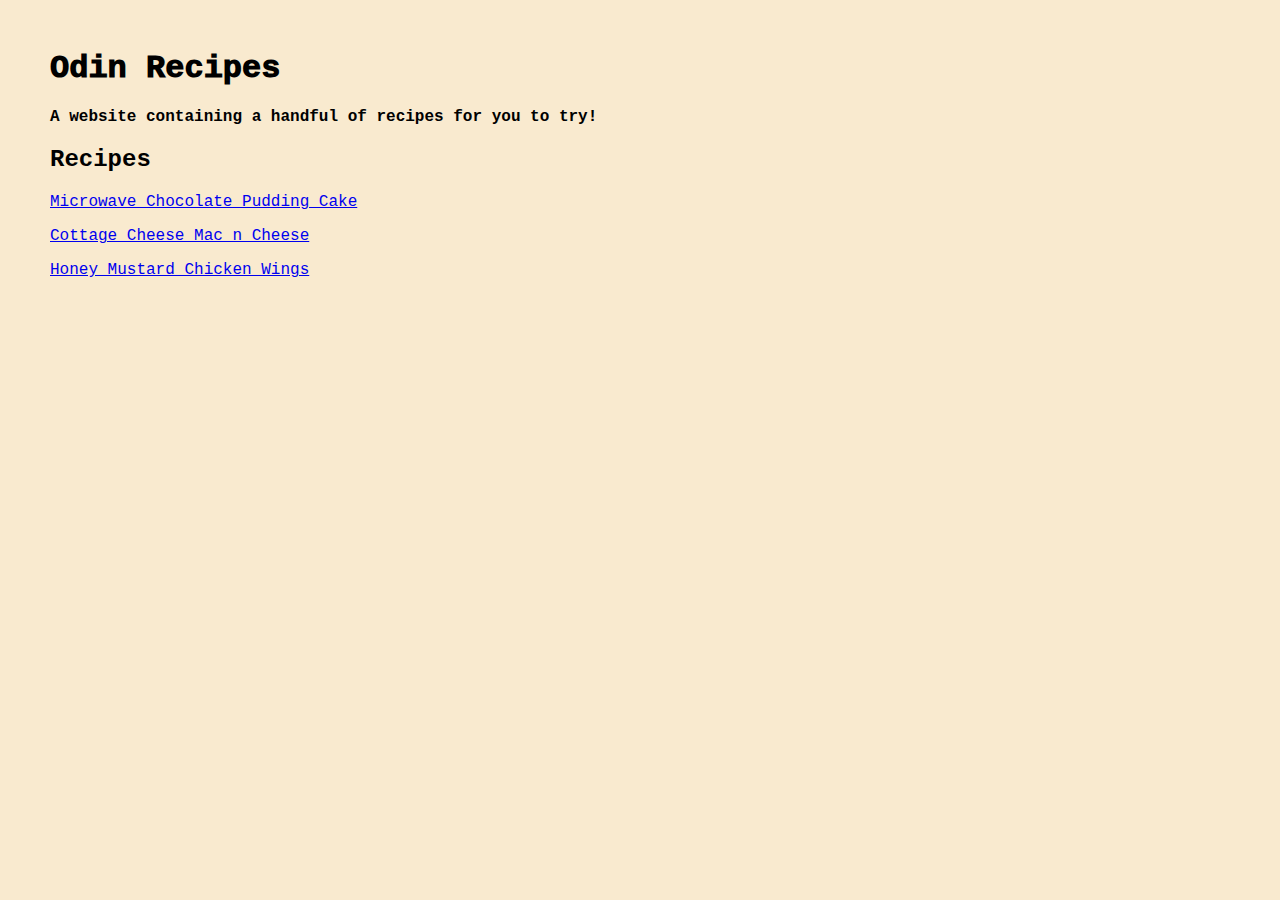
<file: index.html>
<!DOCTYPE html>

<html lang="en">
<head>
    <meta charset="UTF-8">
    <meta name="viewport" content="widht=device-width, initial-scale=1.0">
    <title>Odin Recipes Webpage</title>
    <link rel="stylesheet" href="style.css">
</head>
<body>
    <h1>Odin Recipes</h1>
    <p class="info"><strong>A website containing a handful of recipes for you to try!</strong></p>
    <h2>Recipes</h2>
    <p><a href="recipes/microwave-pudding-chocolate-cake.html">Microwave Chocolate Pudding Cake</a></p>
    <p><a href="recipes/cottage-cheese-mac-n-cheese.html">Cottage Cheese Mac n Cheese</a></p>
    <p><a href="recipes/honey-mustard-chicken-wings.html">Honey Mustard Chicken Wings</a></p>
</body>       

</html>
</file>
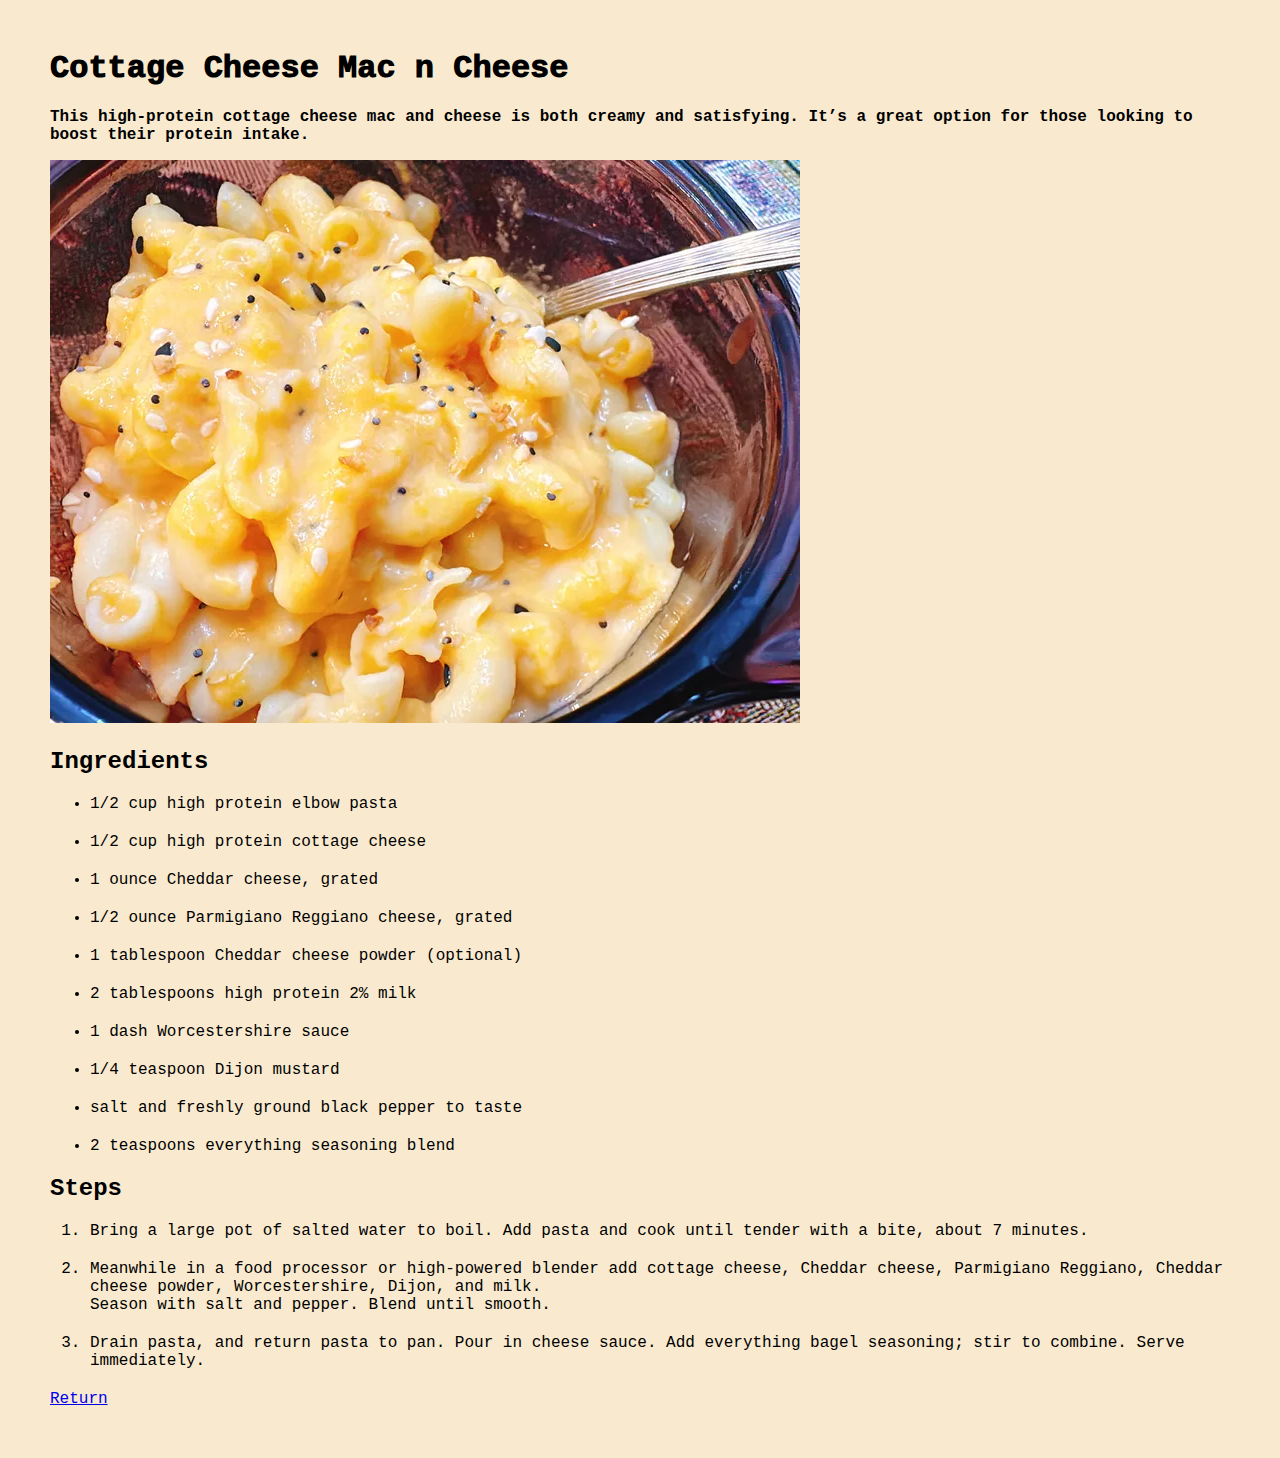
<file: recipes/cottage-cheese-mac-n-cheese.html>
<!DOCTYPE html>
<html lang="en">
<head>
    <meta charset="UTF-8">
    <meta name="viewport" content="width=device-width, initial-scale=1.0">
    <title>Cottage Cheese Mac n Cheese</title>
    <link rel="stylesheet" href="../style.css">
</head>
<body>
    <h1>Cottage Cheese Mac n Cheese</h1>
    <p class="recipe-desc">This high-protein cottage cheese mac and cheese is both creamy and satisfying. It’s a great option for those looking to boost their protein intake.</p>
    <img src="./CottageCheeseMac-n-Cheese.webp" alt="Mac n Cheese" width="750" height="563">
    <h2>Ingredients</h2>
    <ul>
        <li>1/2 cup high protein elbow pasta</li>
        <li>1/2 cup high protein cottage cheese</li>
        <li>1 ounce Cheddar cheese, grated</li>
        <li>1/2 ounce Parmigiano Reggiano cheese, grated</li>
        <li>1 tablespoon Cheddar cheese powder (optional)</li>
        <li>2 tablespoons high protein 2% milk</li>
        <li>1 dash Worcestershire sauce</li>
        <li>1/4 teaspoon Dijon mustard</li>
        <li>salt and freshly ground black pepper to taste</li>
        <li>2 teaspoons everything seasoning blend</li>
    </ul>
    <h2>Steps</h2>
    <ol>
        <li>Bring a large pot of salted water to boil. Add pasta and cook until tender with a bite, about 7 minutes.</li>
        <li>Meanwhile in a food processor or high-powered blender add cottage cheese, Cheddar cheese, Parmigiano Reggiano, Cheddar cheese powder, Worcestershire, Dijon, and milk.<br/>
            Season with salt and pepper. Blend until smooth.</li>
        <li>Drain pasta, and return pasta to pan. Pour in cheese sauce. Add everything bagel seasoning; stir to combine. Serve immediately.</li>
    </ol>
    <p>
        <a href="../index.html">Return</a>
    </p>
</body>
</html>
</file>
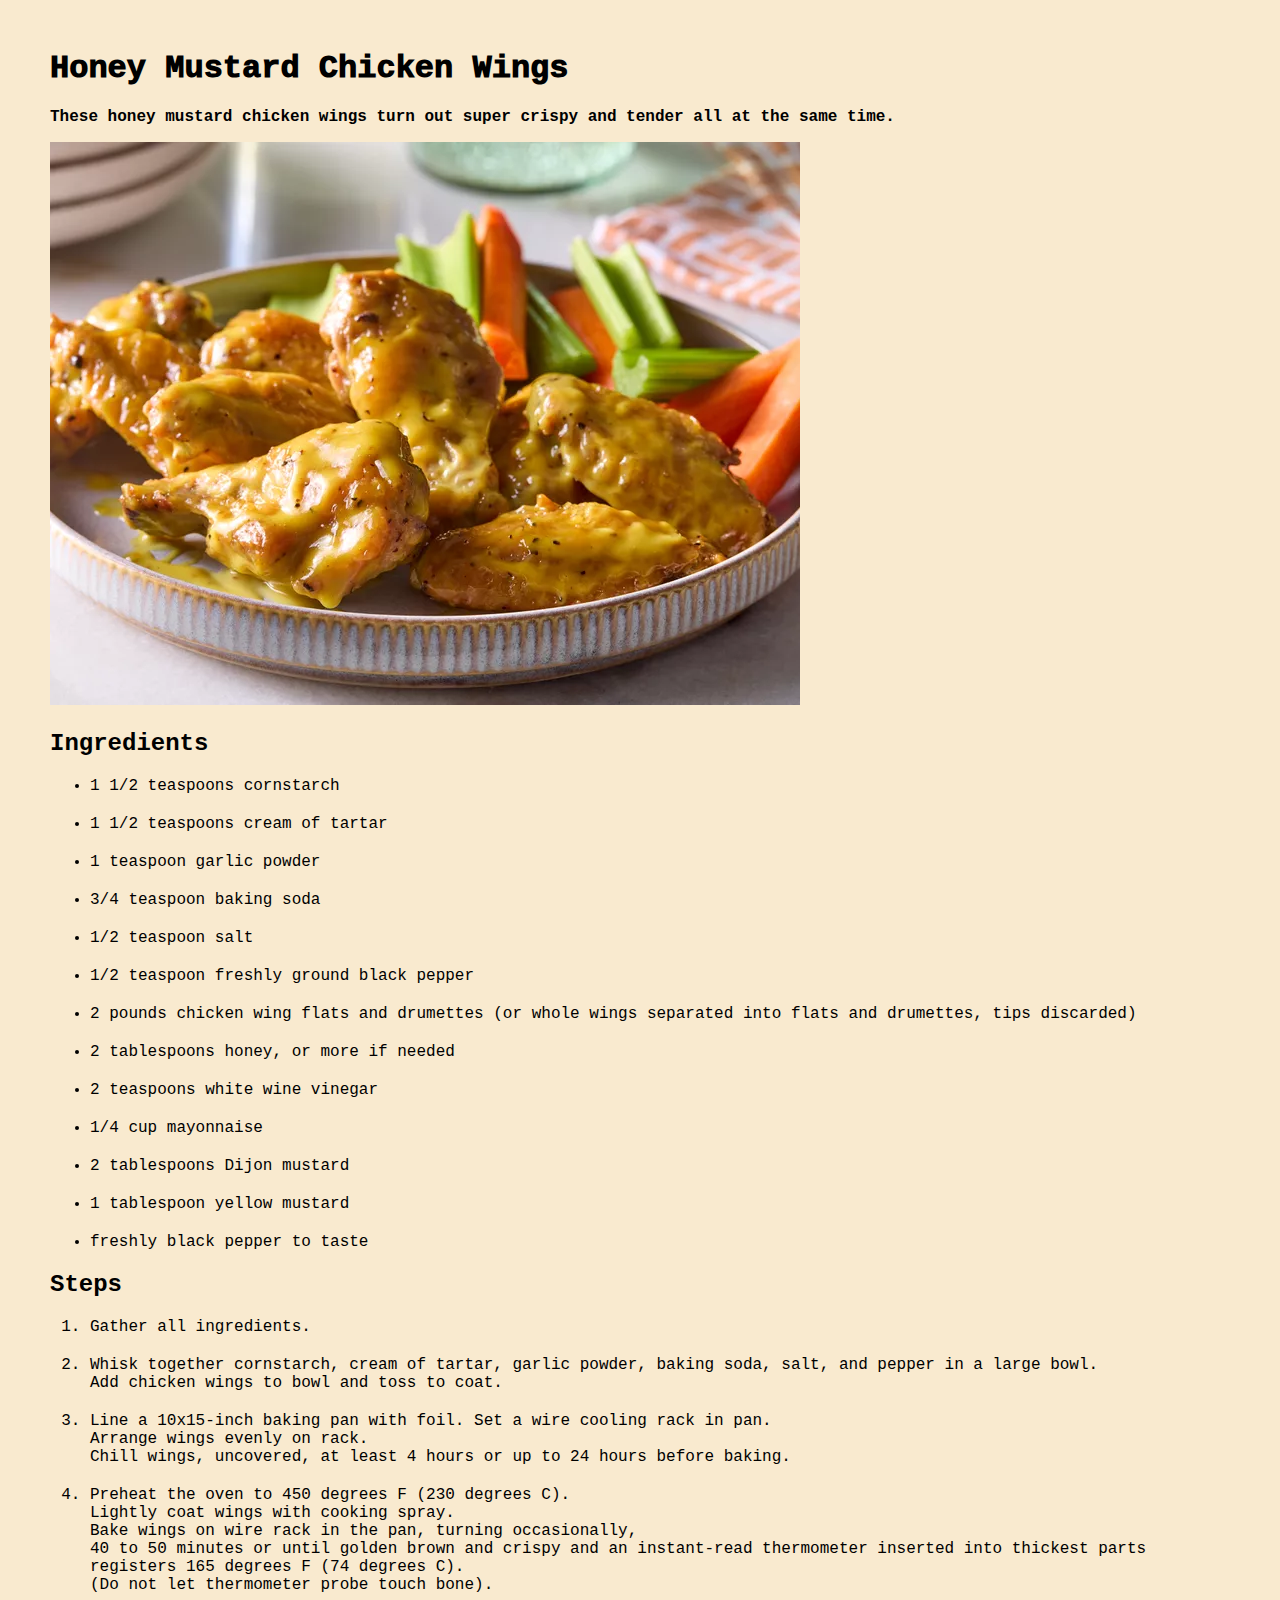
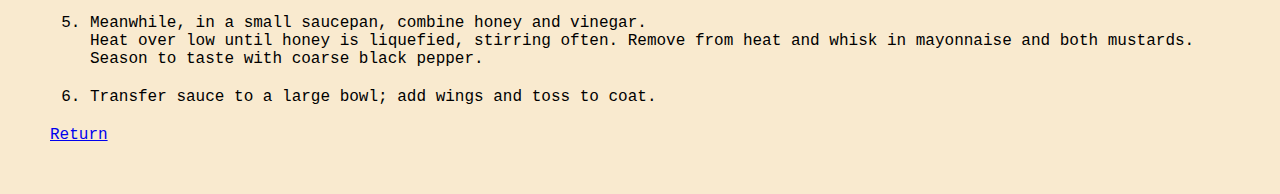
<file: recipes/honey-mustard-chicken-wings.html>
<!DOCTYPE html>
<html lang="en">
<head>
    <meta charset="UTF-8">
    <meta name="viewport" content="width=device-width, initial-scale=1.0">
    <title>Honey Mustard Chicken Wings</title>
    <link rel="stylesheet" href="../style.css">
</head>
<body>
    <h1>Honey Mustard Chicken Wings</h1>
    <p class="recipe-desc">These honey mustard chicken wings turn out super crispy and tender all at the same time.</p>
    <img src="Honey-Mustard-Chicken-Wings.webp" alt="Chicken Wings" width="750" height="563">
    <h2>Ingredients</h2>
    <ul>
        <li>1 1/2 teaspoons cornstarch</li>
        <li>1 1/2 teaspoons cream of tartar</li>
        <li>1 teaspoon garlic powder</li>
        <li>3/4 teaspoon baking soda</li>
        <li>1/2 teaspoon salt</li>
        <li>1/2 teaspoon freshly ground black pepper</li>
        <li>2 pounds chicken wing flats and drumettes (or whole wings separated into flats and drumettes, tips discarded)</li>
        <li>2 tablespoons honey, or more if needed</li>
        <li>2 teaspoons white wine vinegar</li>
        <li>1/4 cup mayonnaise</li>
        <li>2 tablespoons Dijon mustard</li>
        <li>1 tablespoon yellow mustard</li>
        <li>freshly black pepper to taste</li>
    </ul>
    <h2>Steps</h2>
    <ol>
        <li>Gather all ingredients. </li>
        <li>Whisk together cornstarch, cream of tartar, garlic powder, baking soda, salt, and pepper in a large bowl.<br/>
            Add chicken wings to bowl and toss to coat.</li>
        <li>Line a 10x15-inch baking pan with foil. Set a wire cooling rack in pan.<br/>
            Arrange wings evenly on rack.<br/>
            Chill wings, uncovered, at least 4 hours or up to 24 hours before baking. </li>
        <li>Preheat the oven to 450 degrees F (230 degrees C).<br/>
            Lightly coat wings with cooking spray.<br/>
            Bake wings on wire rack in the pan, turning occasionally,<br/>
            40 to 50 minutes or until golden brown and crispy and an instant-read thermometer inserted into thickest parts registers 165 degrees F (74 degrees C).<br/>
            (Do not let thermometer probe touch bone). </li>
        <li>Meanwhile, in a small saucepan, combine honey and vinegar.<br/>
            Heat over low until honey is liquefied, stirring often. Remove from heat and whisk in mayonnaise and both mustards.<br/>
            Season to taste with coarse black pepper.</li>
        <li>Transfer sauce to a large bowl; add wings and toss to coat.</li>
    </ol>
        
    <p>
        <a href="../index.html">Return</a>
    </p>
</body>
</html>
</file>
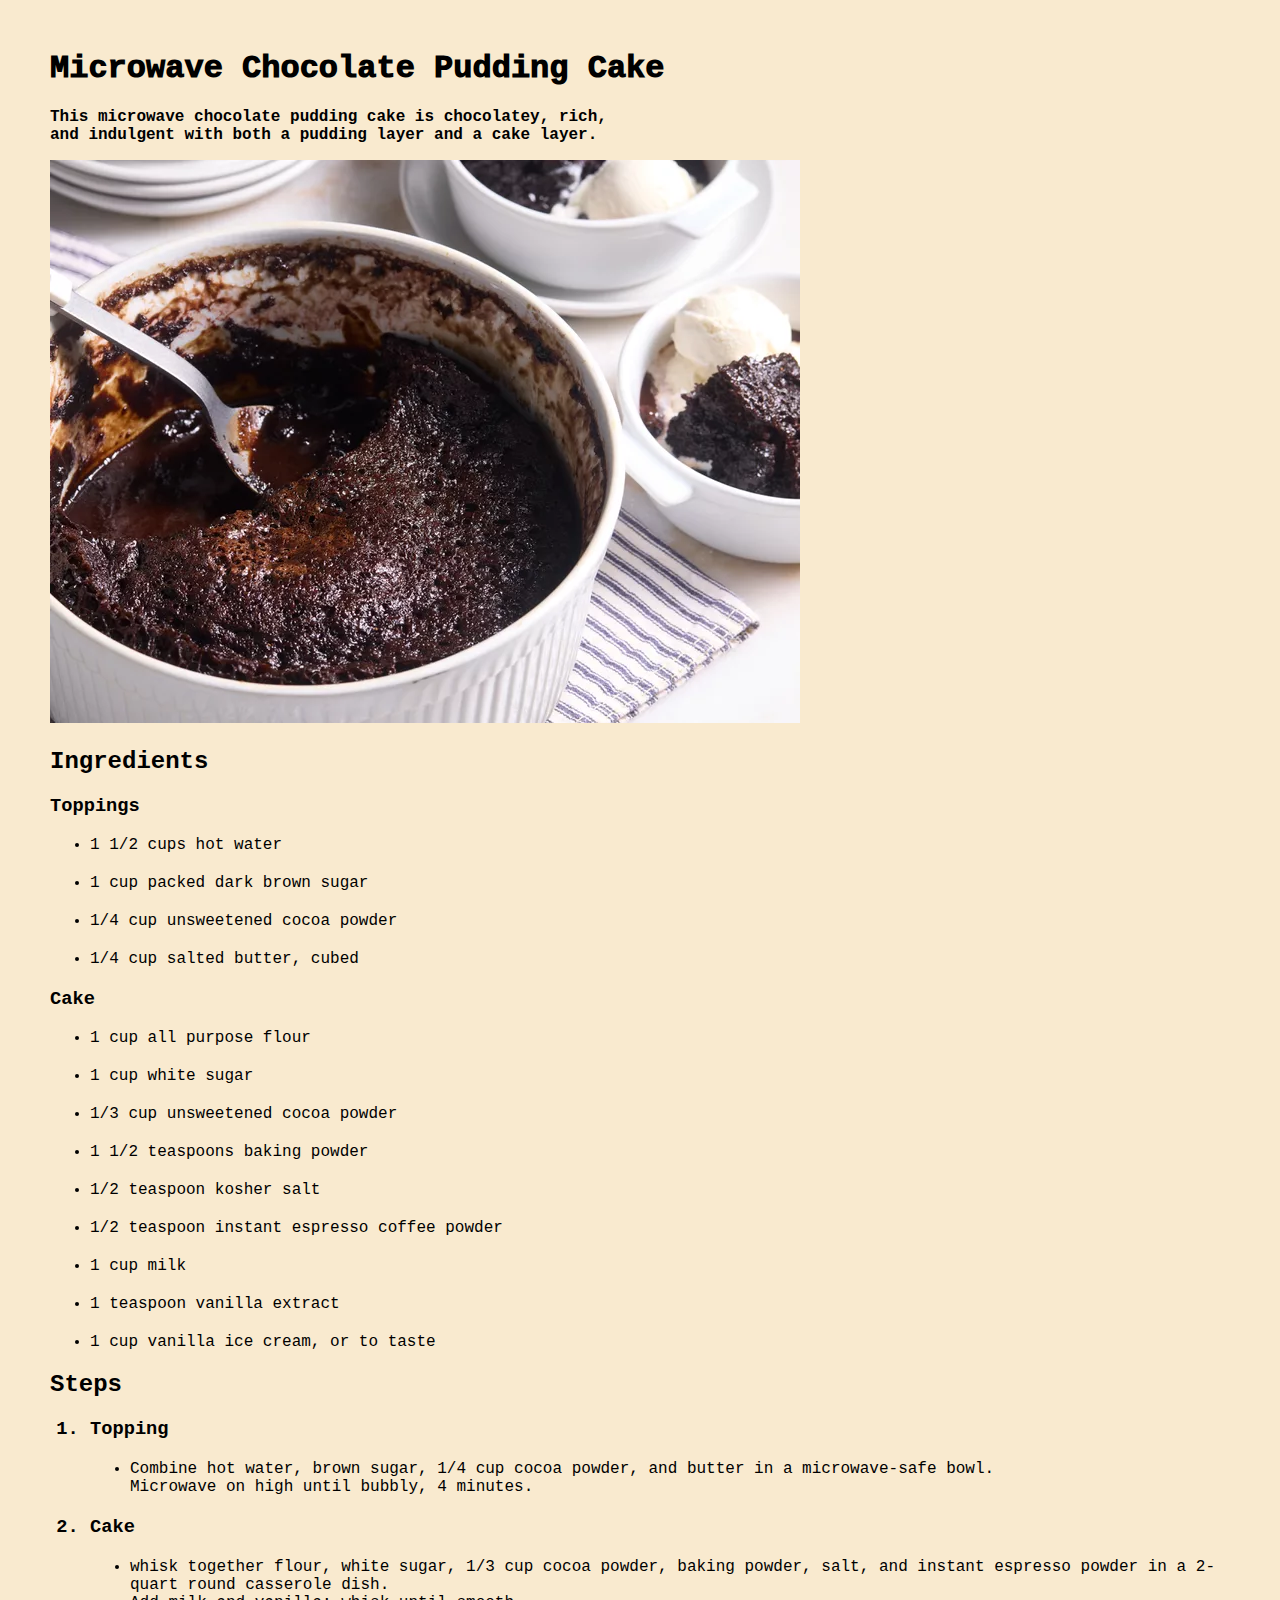
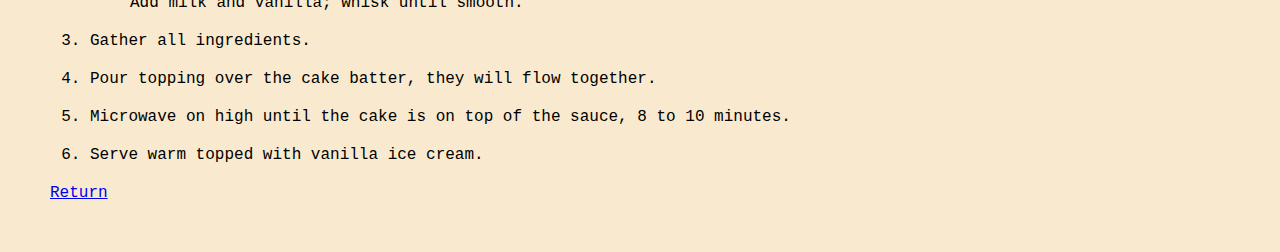
<file: recipes/microwave-pudding-chocolate-cake.html>
<!DOCTYPE html>
<html lang="en">
<head>
    <meta charset="UTF-8">
    <meta name="viewport" content="width=device-width, initial-scale=1.0">
    <title>Microwave Chocolate Pudding Cake</title>
    <link rel="stylesheet" href="../style.css">
</head>
<body>
    <h1>Microwave Chocolate Pudding Cake</h1>
    <p class="recipe-desc">This microwave chocolate pudding cake is chocolatey, rich,<br/>
         and indulgent with both a pudding layer and a cake layer.</p>
    <img src="./Pudding-Cake.webp" alt="Pudding Cake" width="750" height="563">
    <h2>Ingredients</h2>
    <h3>Toppings</h3>
    <ul>
        <li>1 1/2 cups hot water</li>
        <li>1 cup packed dark brown sugar</li>    
        <li>1/4 cup unsweetened cocoa powder</li>   
        <li>1/4 cup salted butter, cubed</li>
    </ul>
    <h3>Cake</h3>
    <ul>
        <li>1 cup all purpose flour</li>
        <li>1 cup white sugar</li>
        <li>1/3 cup unsweetened cocoa powder</li>
        <li>1 1/2 teaspoons baking powder</li>
        <li>1/2 teaspoon kosher salt</li>
        <li>1/2 teaspoon instant espresso coffee powder</li>
        <li>1 cup milk</li>
        <li>1 teaspoon vanilla extract</li>
        <li>1 cup vanilla ice cream, or to taste</li>
    </ul>
    <h2>Steps</h2>
    <ol>
        <h3><li>Topping</li></h3>
        <ul>
            <li class="nested">Combine hot water, brown sugar, 1/4 cup cocoa powder, and butter in a microwave-safe bowl.<br/>
                 Microwave on high until bubbly, 4 minutes.</li>
        </ul>    
        <h3><li>Cake</li></h3>   
        <ul>
            <li class="nested">whisk together flour, white sugar, 1/3 cup cocoa powder, baking powder, salt, and instant espresso powder in a 2-quart round casserole dish.<br/>
                 Add milk and vanilla; whisk until smooth.  </li>
        </ul>     
        <li>Gather all ingredients. </li>
        <li>Pour topping over the cake batter, they will flow together.  </li>
        <li>Microwave on high until the cake is on top of the sauce, 8 to 10 minutes. </li>
        <li>Serve warm topped with vanilla ice cream. </li>
    </ol>
    <p>
        <a href="../index.html">Return</a>
    </p>
</body>
</html>
</file>
<file: style.css>
body {
    font-family: 'Courier New', Courier, monospace;
    background-color: rgba(245, 222, 179, 0.63);
    margin: 50px;
}

h1{
    text-align: left;
    font-weight: 1000;
}
.info {
    text-align: left;
}

ul li,
ol li{
    margin-bottom: 20px;
}
.recipe-desc {
    font-weight: bold;
}
ul .nested {
    list-style-type: disc;
}
</file>
